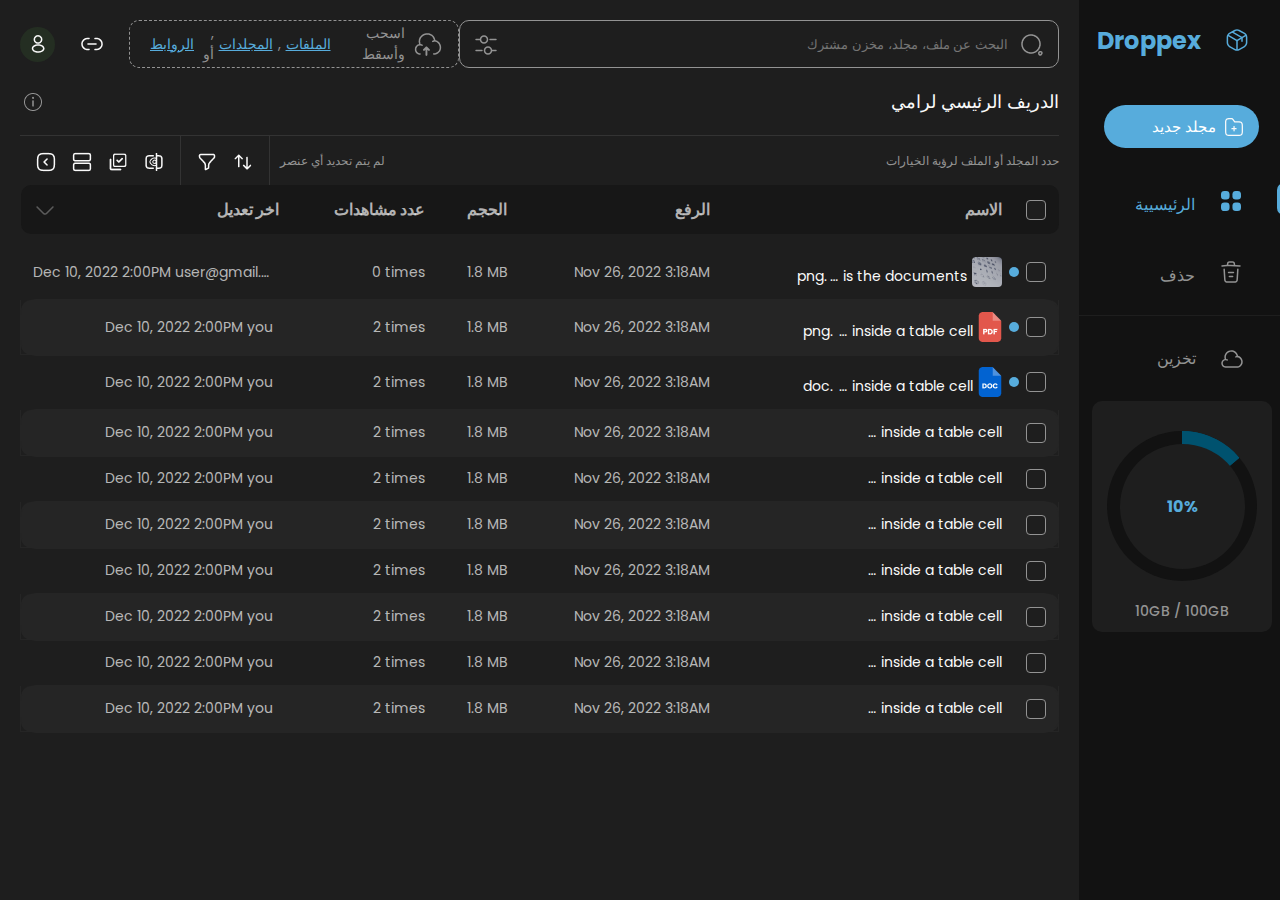
<file: index-ar.html>
<!DOCTYPE html>
<html lang="ar" dir="rtl">
  <head>
    <meta charset="UTF-8" />
    <meta http-equiv="X-UA-Compatible" content="IE=edge" />
    <meta name="viewport" content="width=device-width, initial-scale=1.0" />
    <title>Droppex Dashboard</title>
    <link rel="preconnect" href="https://fonts.googleapis.com" />
    <link rel="preconnect" href="https://fonts.gstatic.com" crossorigin />
    <link
      href="https://fonts.googleapis.com/css2?family=Poppins:ital,wght@0,100;0,200;0,300;0,400;0,500;0,600;0,700;0,800;0,900;1,100;1,200;1,300;1,400;1,500;1,600;1,700;1,800;1,900&display=swap"
      rel="stylesheet"
    />
    <link rel="stylesheet" href="css/style.css" />
  </head>
  <body>
    <div class="sidebar">
      <div class="logo flex-start">
        <a href="#">
          <img src="./images/logo.svg" alt="logo" />
          <span>Droppex</span>
        </a>
      </div>
      <div class="new-folder flex-start">
        <svg
          width="20"
          height="20"
          viewBox="0 0 20 20"
          fill="none"
          xmlns="http://www.w3.org/2000/svg"
        >
          <path
            d="M10.05 14.375C9.70832 14.375 9.42499 14.0917 9.42499 13.75V9.58334C9.42499 9.24168 9.70832 8.95834 10.05 8.95834C10.3917 8.95834 10.675 9.24168 10.675 9.58334V13.75C10.675 14.0917 10.3917 14.375 10.05 14.375Z"
            fill="#FAFAFA"
          />
          <path
            d="M12.0834 12.2917H7.91669C7.57502 12.2917 7.29169 12.0083 7.29169 11.6667C7.29169 11.325 7.57502 11.0417 7.91669 11.0417H12.0834C12.425 11.0417 12.7084 11.325 12.7084 11.6667C12.7084 12.0083 12.425 12.2917 12.0834 12.2917Z"
            fill="#FAFAFA"
          />
          <path
            d="M14.1667 18.9583H5.83335C2.15835 18.9583 1.04169 17.8417 1.04169 14.1667V5.83332C1.04169 2.15832 2.15835 1.04166 5.83335 1.04166H7.08335C8.54169 1.04166 9.00002 1.51666 9.58335 2.29166L10.8334 3.95832C11.1084 4.32499 11.15 4.37499 11.6667 4.37499H14.1667C17.8417 4.37499 18.9584 5.49166 18.9584 9.16666V14.1667C18.9584 17.8417 17.8417 18.9583 14.1667 18.9583ZM5.83335 2.29166C2.85835 2.29166 2.29169 2.85832 2.29169 5.83332V14.1667C2.29169 17.1417 2.85835 17.7083 5.83335 17.7083H14.1667C17.1417 17.7083 17.7084 17.1417 17.7084 14.1667V9.16666C17.7084 6.19166 17.1417 5.62499 14.1667 5.62499H11.6667C10.6 5.62499 10.25 5.25832 9.83335 4.70832L8.58335 3.04166C8.15002 2.46666 8.02502 2.29166 7.08335 2.29166H5.83335Z"
            fill="#FAFAFA"
          />
        </svg>
        <span>مجلد جديد</span>
      </div>
      <nav>
        <ul class="menu">
          <li class="active">
            <a href="#">
              <div>
                <svg
                  width="24"
                  height="24"
                  viewBox="0 0 24 24"
                  fill="none"
                  xmlns="http://www.w3.org/2000/svg"
                >
                  <path
                    d="M7.24 2H5.34C3.15 2 2 3.15 2 5.33V7.23C2 9.41 3.15 10.56 5.33 10.56H7.23C9.41 10.56 10.56 9.41 10.56 7.23V5.33C10.57 3.15 9.42 2 7.24 2Z"
                  />
                  <path
                    d="M18.67 2H16.77C14.59 2 13.44 3.15 13.44 5.33V7.23C13.44 9.41 14.59 10.56 16.77 10.56H18.67C20.85 10.56 22 9.41 22 7.23V5.33C22 3.15 20.85 2 18.67 2Z"
                  />
                  <path
                    d="M18.67 13.43H16.77C14.59 13.43 13.44 14.58 13.44 16.76V18.66C13.44 20.84 14.59 21.99 16.77 21.99H18.67C20.85 21.99 22 20.84 22 18.66V16.76C22 14.58 20.85 13.43 18.67 13.43Z"
                  />
                  <path
                    d="M7.24 13.43H5.34C3.15 13.43 2 14.58 2 16.76V18.66C2 20.85 3.15 22 5.33 22H7.23C9.41 22 10.56 20.85 10.56 18.67V16.77C10.57 14.58 9.42 13.43 7.24 13.43Z"
                  />
                </svg>
              </div>
              <span>الرئيسيية</span>
            </a>
          </li>
          <li>
            <a href="#">
              <div>
                <svg
                  width="24"
                  height="24"
                  viewBox="0 0 24 24"
                  fill="none"
                  xmlns="http://www.w3.org/2000/svg"
                >
                  <path
                    d="M21 6.73001C20.98 6.73001 20.95 6.73001 20.92 6.73001C15.63 6.20001 10.35 6.00001 5.11998 6.53001L3.07998 6.73001C2.65998 6.77001 2.28998 6.47001 2.24998 6.05001C2.20998 5.63001 2.50998 5.27001 2.91998 5.23001L4.95998 5.03001C10.28 4.49001 15.67 4.70001 21.07 5.23001C21.48 5.27001 21.78 5.64001 21.74 6.05001C21.71 6.44001 21.38 6.73001 21 6.73001Z"
                  />
                  <path
                    d="M8.50001 5.72C8.46001 5.72 8.42001 5.72 8.37001 5.71C7.97001 5.64 7.69001 5.25 7.76001 4.85L7.98001 3.54C8.14001 2.58 8.36001 1.25 10.69 1.25H13.31C15.65 1.25 15.87 2.63 16.02 3.55L16.24 4.85C16.31 5.26 16.03 5.65 15.63 5.71C15.22 5.78 14.83 5.5 14.77 5.1L14.55 3.8C14.41 2.93 14.38 2.76 13.32 2.76H10.7C9.64001 2.76 9.62001 2.9 9.47001 3.79L9.24001 5.09C9.18001 5.46 8.86001 5.72 8.50001 5.72Z"
                  />
                  <path
                    d="M15.21 22.75H8.79002C5.30002 22.75 5.16002 20.82 5.05002 19.26L4.40002 9.19C4.37002 8.78 4.69002 8.42 5.10002 8.39C5.52002 8.37 5.87002 8.68 5.90002 9.09L6.55002 19.16C6.66002 20.68 6.70002 21.25 8.79002 21.25H15.21C17.31 21.25 17.35 20.68 17.45 19.16L18.1 9.09C18.13 8.68 18.49 8.37 18.9 8.39C19.31 8.42 19.63 8.77 19.6 9.19L18.95 19.26C18.84 20.82 18.7 22.75 15.21 22.75Z"
                  />
                  <path
                    d="M13.66 17.25H10.33C9.92002 17.25 9.58002 16.91 9.58002 16.5C9.58002 16.09 9.92002 15.75 10.33 15.75H13.66C14.07 15.75 14.41 16.09 14.41 16.5C14.41 16.91 14.07 17.25 13.66 17.25Z"
                    fill="#939393"
                  />
                  <path
                    d="M14.5 13.25H9.5C9.09 13.25 8.75 12.91 8.75 12.5C8.75 12.09 9.09 11.75 9.5 11.75H14.5C14.91 11.75 15.25 12.09 15.25 12.5C15.25 12.91 14.91 13.25 14.5 13.25Z"
                    fill="#939393"
                  />
                </svg>
              </div>
              <span>حذف</span>
            </a>
          </li>
        </ul>
      </nav>

      <div class="storage-icon flex-start">
        <svg
          width="24"
          height="24"
          viewBox="0 0 24 24"
          fill="none"
          xmlns="http://www.w3.org/2000/svg"
        >
          <path
            d="M16.68 20.83C16.67 20.83 16.65 20.83 16.64 20.83H5.54998C2.60998 20.62 1.28998 18.36 1.28998 16.34C1.28998 14.54 2.33998 12.54 4.62998 11.99C3.98998 9.49 4.52998 7.14 6.15998 5.44C8.00998 3.5 10.98 2.73 13.53 3.52C15.87 4.24 17.52 6.17 18.12 8.85C20.17 9.31 21.8 10.86 22.46 13C23.17 15.33 22.53 17.72 20.78 19.25C19.66 20.26 18.2 20.83 16.68 20.83ZM5.56998 13.35C5.55998 13.35 5.55998 13.35 5.54998 13.35C3.64998 13.49 2.77998 14.95 2.77998 16.34C2.77998 17.73 3.64998 19.19 5.58998 19.33H16.63C17.79 19.31 18.9 18.91 19.76 18.13C21.32 16.76 21.43 14.81 21.01 13.44C20.59 12.06 19.42 10.5 17.38 10.24C17.05 10.2 16.79 9.95 16.73 9.62C16.33 7.22 15.03 5.56 13.08 4.96C11.05 4.34 8.70998 4.95 7.23998 6.48C5.90998 7.87 5.52998 9.79 6.14998 11.9C6.65998 11.97 7.14998 12.12 7.59998 12.35C7.96998 12.54 8.11998 12.99 7.92998 13.36C7.73998 13.73 7.28998 13.88 6.91998 13.69C6.50998 13.48 6.05998 13.37 5.60998 13.37C5.59998 13.35 5.58998 13.35 5.56998 13.35Z"
            fill="#939393"
          />
          <path
            d="M15.85 10.67C15.57 10.67 15.31 10.52 15.18 10.25C14.99 9.88 15.15 9.43 15.52 9.24C16.14 8.93 16.83 8.76 17.51 8.75C17.91 8.74 18.27 9.07 18.27 9.49C18.28 9.9 17.95 10.25 17.53 10.25C17.07 10.26 16.6 10.37 16.18 10.58C16.07 10.64 15.96 10.67 15.85 10.67Z"
            fill="#939393"
          />
        </svg>
        <span>تخزين</span>
      </div>
      <div class="storage-circle">
        <div class="circle-wrap">
          <div class="main-circle">
            <div class="mask full">
              <div class="fill"></div>
            </div>
            <div class="mask half">
              <div class="fill"></div>
            </div>
            <div class="inside-circle">10%</div>
          </div>
        </div>
        <span>10GB / 100GB</span>
      </div>
    </div>

    <main class="main">
      <header>
        <div class="header-content flex-between">
          <div class="search">
            <img
              src="./images/search-normal.png"
              alt="search"
              class="search-icon"
            />
            <input
              type="search"
              placeholder="البحث عن ملف، مجلد، مخزن مشترك"
              class="form-control"
            />
            <img
              src="./images/filters.svg"
              alt="filters"
              class="filters-icon"
            />
          </div>
          <div class="upload flex-between">
            <div class="file-upload">
              <label class="file-upload-label flex-start" for="upload">
                <p class="flex">
                  <img src="./images/cloud-cross.png" alt="upload" />
                  اسحب وأسقط <span>الملفات</span>, <span>المجلدات</span>, أو
                  <span>الروابط</span>
                </p>
              </label>

              <input class="file-upload-input" id="upload" type="file" />
            </div>
            <a href="" class="link flex">
              <img src="./images/link.png" alt="link" />
            </a>
            <div class="user-info flex">
              <img src="./images/profile.png" alt="profile" />
            </div>
          </div>
        </div>
      </header>

      <section>
        <div class="profile flex-between">
          <p>الدريف الرئيسي لرامي</p>
          <img src="./images/info.png" alt="info" />
        </div>
        <div class="user-data flex-between">
          <p>حدد المجلد أو الملف لرؤية الخيارات</p>
          <div class="user-items flex-between">
            <p>لم يتم تحديد أي عنصر</p>
            <div class="filter-icon">
              <img src="./images/sort.png" alt="sort" />
              <img src="./images/filter.png" alt="filter" />
            </div>
            <div class="option-icon">
              <img src="./images/ShowHide.png" alt="showhide" />
              <img src="./images/option.png" alt="option" />
              <img src="./images/toggle.png" alt="toggle" />
              <img src="./images/Options.png" alt="Options" />
            </div>
          </div>
        </div>
        <div class="table-data">
          <table>
            <thead>
              <tr>
                <th>
                  <label class="custom-checkbox flex">
                    <input type="checkbox" />
                    <span class="checkmark"></span>
                  </label>
                </th>
                <th>الاسم</th>
                <th>الرفع</th>
                <th>الحجم</th>
                <th>عدد مشاهدات</th>
                <th>
                  <div class="flex-between">
                    <div>اخر تعديل</div>
                    <img src="./images/arrow-down.png" alt="arrow" />
                  </div>
                </th>
              </tr>
            </thead>
            <tbody>
              <tr>
                <td>
                  <label class="custom-checkbox flex">
                    <input type="checkbox" />
                    <span class="checkmark"></span>
                  </label>
                </td>
                <td>
                  <div class="table-details flex-start">
                    <div class="unseen"></div>
                    <img src="./images/image.jpeg" alt="" />
                    <p class="truncate-text">the file that is the documents</p>
                    <span>.png</span>
                  </div>
                </td>
                <td>Nov 26, 2022 3:18AM</td>
                <td>1.8 MB</td>
                <td>0 times</td>
                <td>
                  <p class="truncate-modified">
                    Dec 10, 2022 2:00PM user@gmail.com
                  </p>
                </td>
              </tr>
              <tr>
                <td>
                  <label class="custom-checkbox flex">
                    <input type="checkbox" />
                    <span class="checkmark"></span>
                  </label>
                </td>
                <td>
                  <div class="table-details flex-start">
                    <div class="unseen"></div>
                    <img src="./images/pdf.png" class="auto" />
                    <p class="truncate-text">
                      his is a paragraph inside a table cell
                    </p>
                    <span>.png</span>
                  </div>
                </td>
                <td>Nov 26, 2022 3:18AM</td>
                <td>1.8 MB</td>
                <td>2 times</td>
                <td>
                  <p class="truncate-modified">Dec 10, 2022 2:00PM you</p>
                </td>
              </tr>
              <tr>
                <td>
                  <label class="custom-checkbox flex">
                    <input type="checkbox" />
                    <span class="checkmark"></span>
                  </label>
                </td>
                <td>
                  <div class="table-details flex-start">
                    <div class="unseen"></div>
                    <img src="./images/doc.png" class="auto" alt="doc" />
                    <p class="truncate-text">
                      his is a paragraph inside a table cell
                    </p>
                    <span>.doc</span>
                  </div>
                </td>
                <td>Nov 26, 2022 3:18AM</td>
                <td>1.8 MB</td>
                <td>2 times</td>
                <td>
                  <p class="truncate-modified">Dec 10, 2022 2:00PM you</p>
                </td>
              </tr>
              <tr>
                <td>
                  <label class="custom-checkbox flex">
                    <input type="checkbox" />
                    <span class="checkmark"></span>
                  </label>
                </td>
                <td>
                  <div class="table-details flex-start">
                    <p class="truncate-text">
                      his is a paragraph inside a table cell
                    </p>
                  </div>
                </td>
                <td>Nov 26, 2022 3:18AM</td>
                <td>1.8 MB</td>
                <td>2 times</td>
                <td>
                  <p class="truncate-modified">Dec 10, 2022 2:00PM you</p>
                </td>
              </tr>
              <tr>
                <td>
                  <label class="custom-checkbox flex">
                    <input type="checkbox" />
                    <span class="checkmark"></span>
                  </label>
                </td>
                <td>
                  <div class="table-details flex-start">
                    <p class="truncate-text">
                      his is a paragraph inside a table cell
                    </p>
                  </div>
                </td>
                <td>Nov 26, 2022 3:18AM</td>
                <td>1.8 MB</td>
                <td>2 times</td>
                <td>
                  <p class="truncate-modified">Dec 10, 2022 2:00PM you</p>
                </td>
              </tr>
              <tr>
                <td>
                  <label class="custom-checkbox flex">
                    <input type="checkbox" />
                    <span class="checkmark"></span>
                  </label>
                </td>
                <td>
                  <div class="table-details flex-start">
                    <p class="truncate-text">
                      his is a paragraph inside a table cell
                    </p>
                  </div>
                </td>
                <td>Nov 26, 2022 3:18AM</td>
                <td>1.8 MB</td>
                <td>2 times</td>
                <td>
                  <p class="truncate-modified">Dec 10, 2022 2:00PM you</p>
                </td>
              </tr>
              <tr>
                <td>
                  <label class="custom-checkbox flex">
                    <input type="checkbox" />
                    <span class="checkmark"></span>
                  </label>
                </td>
                <td>
                  <div class="table-details flex-start">
                    <p class="truncate-text">
                      his is a paragraph inside a table cell
                    </p>
                  </div>
                </td>
                <td>Nov 26, 2022 3:18AM</td>
                <td>1.8 MB</td>
                <td>2 times</td>
                <td>
                  <p class="truncate-modified">Dec 10, 2022 2:00PM you</p>
                </td>
              </tr>
              <tr>
                <td>
                  <label class="custom-checkbox flex">
                    <input type="checkbox" />
                    <span class="checkmark"></span>
                  </label>
                </td>
                <td>
                  <div class="table-details flex-start">
                    <p class="truncate-text">
                      his is a paragraph inside a table cell
                    </p>
                  </div>
                </td>
                <td>Nov 26, 2022 3:18AM</td>
                <td>1.8 MB</td>
                <td>2 times</td>
                <td>
                  <p class="truncate-modified">Dec 10, 2022 2:00PM you</p>
                </td>
              </tr>
              <tr>
                <td>
                  <label class="custom-checkbox flex">
                    <input type="checkbox" />
                    <span class="checkmark"></span>
                  </label>
                </td>
                <td>
                  <div class="table-details flex-start">
                    <p class="truncate-text">
                      his is a paragraph inside a table cell
                    </p>
                  </div>
                </td>
                <td>Nov 26, 2022 3:18AM</td>
                <td>1.8 MB</td>
                <td>2 times</td>
                <td>
                  <p class="truncate-modified">Dec 10, 2022 2:00PM you</p>
                </td>
              </tr>
              <tr>
                <td>
                  <label class="custom-checkbox flex">
                    <input type="checkbox" />
                    <span class="checkmark"></span>
                  </label>
                </td>
                <td>
                  <div class="table-details flex-start">
                    <p class="truncate-text">
                      his is a paragraph inside a table cell
                    </p>
                  </div>
                </td>
                <td>Nov 26, 2022 3:18AM</td>
                <td>1.8 MB</td>
                <td>2 times</td>
                <td>
                  <p class="truncate-modified">Dec 10, 2022 2:00PM you</p>
                </td>
              </tr>
            </tbody>
          </table>
        </div>
      </section>
    </main>
  </body>
</html>
</file>
<file: css/style.css>
:root {
  --main-color: #1e1e1e;
  --primary-color: #57acdc;
  --white-color: #fff;
  --text-color: #939393;
  --table-color: #252525;
}

* {
  box-sizing: border-box;
  margin: 0px;
  padding: 0px;
  border: none;
  outline: none;
}

html[dir="ltr"] body {
  font-family: "Poppins", sans-serif;
}

html[dir="rtl"] body {
  font-family: "Poppins", sans-serif;
}

html[dir="rtl"] body {
  direction: rtl;
}

html[dir="ltr"] body {
  direction: ltr;
}

img {
  object-fit: cover;
}

p {
  margin: 0;
}

a {
  text-decoration: none;
  transition: all 0.3s ease-in-out;
}

body {
  display: flex;
  background-color: var(--main-color);
}

.flex {
  display: flex;
  justify-content: center;
  align-items: center;
}

.flex-start {
  display: flex;
  justify-content: flex-start;
  align-items: center;
}

.flex-between {
  display: flex;
  justify-content: space-between;
  align-items: center;
}

.sidebar {
  position: relative;
  top: 0;
  left: 0;
  bottom: 0;
  width: 250px;
  height: 100vh;
  color: var(--white-color);
  transition: all 0.3s ease-in-out;
  background-color: #121212;
}

html[dir="rtl"] .logo,
html[dir="rtl"] .new-folder {
  direction: rtl;
}

html[dir="rtl"] .sidebar {
  direction: ltr;
}

html[dir="rtl"] nav {
  direction: rtl;
}

html[dir="ltr"] nav {
  direction: ltr;
}

.logo {
  height: 80px;
  padding: 10px;
}

.new-folder {
  gap: 0.5rem;
  font-weight: 500;
  padding: 10px 15px;
  background-color: var(--primary-color);
  border-radius: 50px;
  margin: 25px;
  width: 155px;
  cursor: pointer;
  font-size: 15px;
}

.new-folder i {
  padding-inline-start: 5px;
  font-size: 22px;
  color: var(--white-color);
}

.menu {
  list-style: none;
  position: relative;
  padding: 0px;
}

.menu li {
  padding: 1rem;
  margin: 8px 0px;
  border-radius: 8px;
  transition: all 0.8s ease-in-out;
  position: relative;
}

.menu li:hover::before,
.menu li.active a::before,
.menu li:hover a::before {
  content: "";
  position: absolute;
  top: 10px;
  width: 7px;
  height: 32px;
  background: linear-gradient(
    to bottom,
    var(--primary-color) 0%,
    var(--primary-color) 100%,
    transparent 50%,
    transparent 100%
  );
}

html[dir="rtl"] .menu li:hover::before,
html[dir="rtl"] .menu li.active a::before,
html[dir="rtl"] .menu li:hover a::before {
  right: 0;
  border-radius: 10px 0px 0px 10px;
}

html[dir="ltr"] .menu li:hover::before,
html[dir="ltr"] .menu li.active a::before,
html[dir="ltr"] .menu li:hover a::before {
  left: 0;
  border-radius: 0px 10px 10px 0px;
}

html[dir="rtl"] .storage-icon {
  direction: rtl;
}

.menu li:hover a,
.menu .active a {
  color: var(--primary-color);
}

.menu .active svg {
  fill: var(--primary-color);
}

.menu svg {
  fill: #939393;
}

.menu li:hover svg {
  fill: var(--primary-color);
}

.logo a,
.menu a {
  color: var(--text-color);
  font-size: 16px;
  display: flex;
  justify-content: flex-start;
  align-items: center;
  gap: 1.5rem;
  padding-inline-start: 25px;
}

.logo a {
  color: var(--primary-color);
  font-weight: 700;
  font-size: 24px;
}

.menu a span {
  overflow: hidden;
}

.menu {
  border-bottom: 1px solid var(--main-color);
}

.storage {
  padding: 15px;
}

.storage-icon {
  font-size: 16px;
  gap: 1.5rem;
  color: var(--text-color);
  margin: 30px 0;
  padding-inline-start: 40px;
}

.storage-circle {
  width: 180px;
  display: flex;
  flex-direction: column;
  background-color: var(--main-color);
  border-radius: 10px;
  margin: 30px auto;
}

.circle-wrap {
  margin: 30px auto 10px auto;
  width: 150px;
  height: 150px;
  background-color: #121212;
  border-radius: 50%;
}

.circle-wrap .main-circle .mask,
.circle-wrap .main-circle .fill {
  width: 150px;
  height: 150px;
  position: absolute;
  border-radius: 50%;
}

.circle-wrap .main-circle .mask {
  clip: rect(0px, 150px, 150px, 75px);
}

.circle-wrap .main-circle .mask .fill {
  clip: rect(0px, 75px, 150px, 0px);
  background-color: #00526f;
}

.circle-wrap .main-circle .mask .fill,
.circle-wrap .main-circle .fill {
  animation: fill 2s ease-in-out;
  transform: rotate(50deg);
}

@keyframes fill {
  0% {
    transform: rotate(0deg);
  }
  100% {
    transform: rotate(50deg);
  }
}

.circle-wrap .inside-circle {
  position: absolute;
  width: 125px;
  height: 125px;
  border-radius: 50%;
  background-color: var(--main-color);
  line-height: 125px;
  text-align: center;
  margin-top: 13px;
  margin-left: 13px;
  z-index: 100;
  font-weight: 700;
  color: var(--primary-color);
}

.storage-circle span {
  display: flex;
  margin: 10px auto;
  color: var(--text-color);
  font-size: 14px;
  font-weight: 500;
}

.main {
  width: 100%;
  margin: 0 auto;
  padding: 20px;
}

.header-content {
  width: 100%;
}

.search {
  position: relative;
  width: 600px;
  height: 48px;
}

.search input {
  height: 48px;
  background-color: var(--main-color);
  border: 1px solid var(--text-color);
  border-radius: 10px;
  padding: 0 50px;
  caret-color: var(--text-color);
  width: 100%;
}

.search .search-icon {
  position: absolute;
  top: 13px;
}

html[dir="rtl"] .search .search-icon {
  right: 15px;
}

html[dir="ltr"] .search .search-icon {
  left: 15px;
}

.search .filters-icon {
  position: absolute;
  top: 13px;
}

html[dir="rtl"] .search .filters-icon {
  left: 15px;
}

html[dir="ltr"] .search .filters-icon {
  right: 15px;
}

.file-upload {
  width: 330px;
}

.file-upload-input {
  display: none;
}

.file-upload-label {
  padding: 10px 15px;
  color: var(--white-color);
  border-radius: 10px;
  cursor: pointer;
  border: 1px dashed var(--text-color);
  width: 100%;
  height: 48px;
}

.file-upload-label p {
  margin: 0;
  color: var(--text-color);
  font-size: 14px;
}

.file-upload-label img {
  margin-inline-end: 8px;
}

.file-upload-label span {
  color: var(--primary-color);
  font-size: 14px;
  margin: 0 5px;
  text-decoration: underline;
}

.user-info {
  width: 35px;
  height: 35px;
  border-radius: 50%;
  background-color: #242e22;
  cursor: pointer;
}

.profile {
  padding: 20px 0;
  border-bottom: 1px solid rgb(250, 250, 250, 0.1);
}

.profile p {
  color: #fafafa;
  font-size: 18px;
}

.user-data p {
  color: var(--text-color);
  font-size: 12px;
}

.filter-icon {
  border-right: 1px solid rgb(250, 250, 250, 0.1);
  border-left: 1px solid rgb(250, 250, 250, 0.1);
  margin-inline-start: 10px;
}

.option-icon,
.filter-icon {
  padding: 10px 10px 0px 10px;
}

.custom-checkbox input[type="checkbox"] {
  appearance: none;
  background-color: var(--main-color);
  width: 20px;
  height: 20px;
  border: 1px solid var(--text-color);
  border-radius: 4px;
  display: inline-grid;
  place-content: center;
  cursor: pointer;
}

.custom-checkbox input[type="checkbox"]::before {
  content: "";
  width: 10px;
  height: 10px;
  transform: scale(0);
  transform-origin: bottom left;
  background-color: var(--white-color);
  clip-path: polygon(13% 50%, 34% 66%, 81% 2%, 100% 18%, 39% 100%, 0 71%);
}

.custom-checkbox input[type="checkbox"]:checked::before {
  transform: scale(1);
}

.custom-checkbox input[type="checkbox"]:checked {
  background-color: var(--text-color);
}

table {
  width: 100%;
  border-collapse: collapse;
}

table tfoot::before,
table tbody::before {
  content: "";
  display: block;
  height: 10px;
}

table > tbody > tr:nth-of-type(odd) {
  background-color: transparent;
  border: 1px solid transparent;
  border-radius: 15px;
}

table > tbody > tr:nth-of-type(even) {
  background-color: var(--table-color);
  border: 1px solid var(--table-color);
  border-radius: 15px;
  outline: var(--table-color) solid 1px;
}

table thead th:first-child,
table tbody td:first-child {
  width: 10px;
  height: 20px;
}

html[dir="rtl"] table thead th:first-child,
html[dir="rtl"] table tbody td:first-child {
  border-radius: 0px 10px 10px 0px;
}

html[dir="ltr"] table thead th:first-child,
html[dir="ltr"] table tbody td:first-child {
  border-radius: 10px 0px 0px 10px;
}

html[dir="rtl"] table thead th:last-child,
html[dir="rtl"] table tbody td:last-child {
  border-radius: 10px 0px 0px 10px;
}

html[dir="ltr"] table thead th:last-child,
html[dir="ltr"] table tbody td:last-child {
  border-radius: 0px 10px 10px 0px;
}

table tbody td:last-child {
  width: 270px;
}

table thead th,
table tbody td {
  padding: 12px;
  color: rgb(250, 250, 250, 0.7);
}

table thead th {
  font-size: 16px;
}

table tbody td {
  font-size: 14px;
}

html[dir="rtl"] table tbody td {
  direction: ltr;
  text-align: end;
}

html[dir="rtl"] .table-details {
  align-items: flex-end;
  direction: rtl;
}

table thead th {
  text-align: start;
}

table thead th:first-child {
  text-align: center;
}

table tbody td:nth-child(2) {
  color: #fafafa;
  font-size: 14px;
}

.truncate-modified,
.truncate-text {
  white-space: nowrap;
  overflow: hidden;
  text-overflow: ellipsis;
}

.truncate-text {
  max-width: 140px;
}

.truncate-modified {
  width: 240px;
}

.user-data img,
.profile img {
  cursor: pointer;
}

html[dir="rtl"] .truncate-modified {
  unicode-bidi: plaintext;
  direction: rtl;
}

table thead tr {
  background-color: #171717;
}

table::-webkit-scrollbar {
  width: 10px;
}

.table-data {
  overflow-y: scroll;
  height: calc(100vh - 320px);
  display: block;
  width: 100%;
}

.table-data::-webkit-scrollbar {
  width: 8px;
}

.table-data::-webkit-scrollbar-track {
  background-color: #171717;
  border-radius: 8px;
}

.table-data::-webkit-scrollbar-thumb {
  background-color: #121212;
  border-radius: 8px;
}

.table-details {
  position: relative;
}

.table-details .unseen {
  position: absolute;
  content: "";
  top: 10px;
  width: 10px;
  height: 10px;
  border-radius: 50%;
  background-color: var(--primary-color);
  margin-inline-end: 5px;
}

html[dir="rtl"] .table-details .unseen {
  right: -17px;
}

html[dir="ltr"] .table-details .unseen {
  left: -17px;
}

.table-details img {
  width: 30px;
  height: 30px;
  border-radius: 4px;
  margin-inline-end: 5px;
}

.table-details .auto {
  width: auto;
  height: auto;
  border-radius: 4px;
  margin-inline-end: 5px;
}

.upload .link {
  margin: 0 25px;
}
</file>
